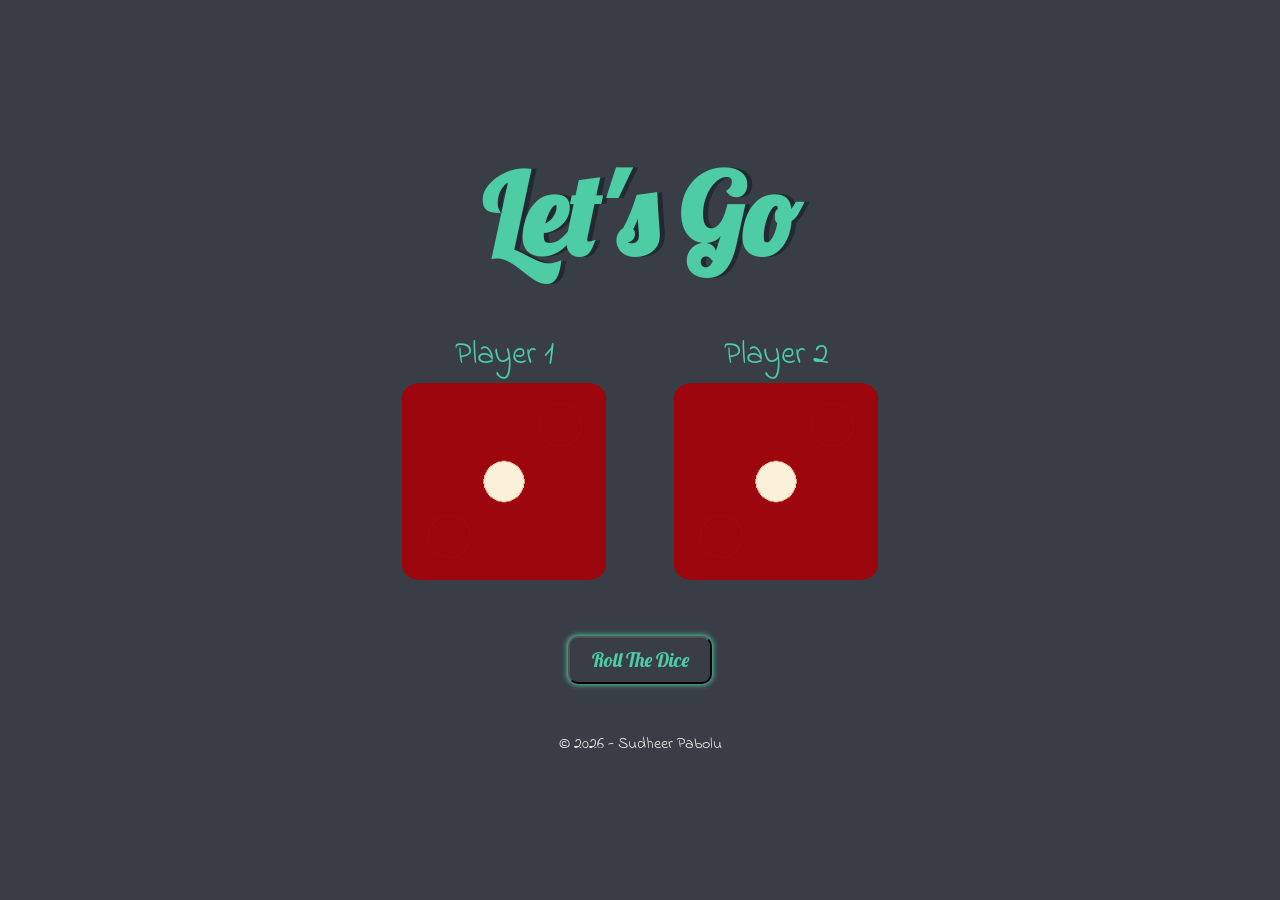
<file: index.html>
<!DOCTYPE html>
<html lang="en" dir="ltr">
  <head>
    <meta charset="utf-8" />
    <link rel="icon" href="./images/dice-logo.png">
    <title>Dice</title>
    <link rel="stylesheet" href="./styles.css" />
    <link
      href="https://fonts.googleapis.com/css?family=Indie+Flower|Lobster"
      rel="stylesheet"
    />
  </head>
  <body>
    <div class="container">
      <h1 id="title">Let's Go</h1>
      <div class="dice">
        <div class="dice-1">
          <p>Player 1</p>
          <img class="img1" src="./images/dice1.png" />
        </div>
  
        <div class="dice-2">
          <p>Player 2</p>
          <img class="img2" src="./images/dice1.png" />
        </div>
      </div>
      <div class="result">
        <button onclick="handleclick()">Roll The Dice</button>
      </div>
      <script charset="utf-8" src="./index.js">
      </script>
      <footer>© <span id="y20"></span> - Sudheer Pabolu</footer>
    </div>
    
  </body>
</html>
</file>
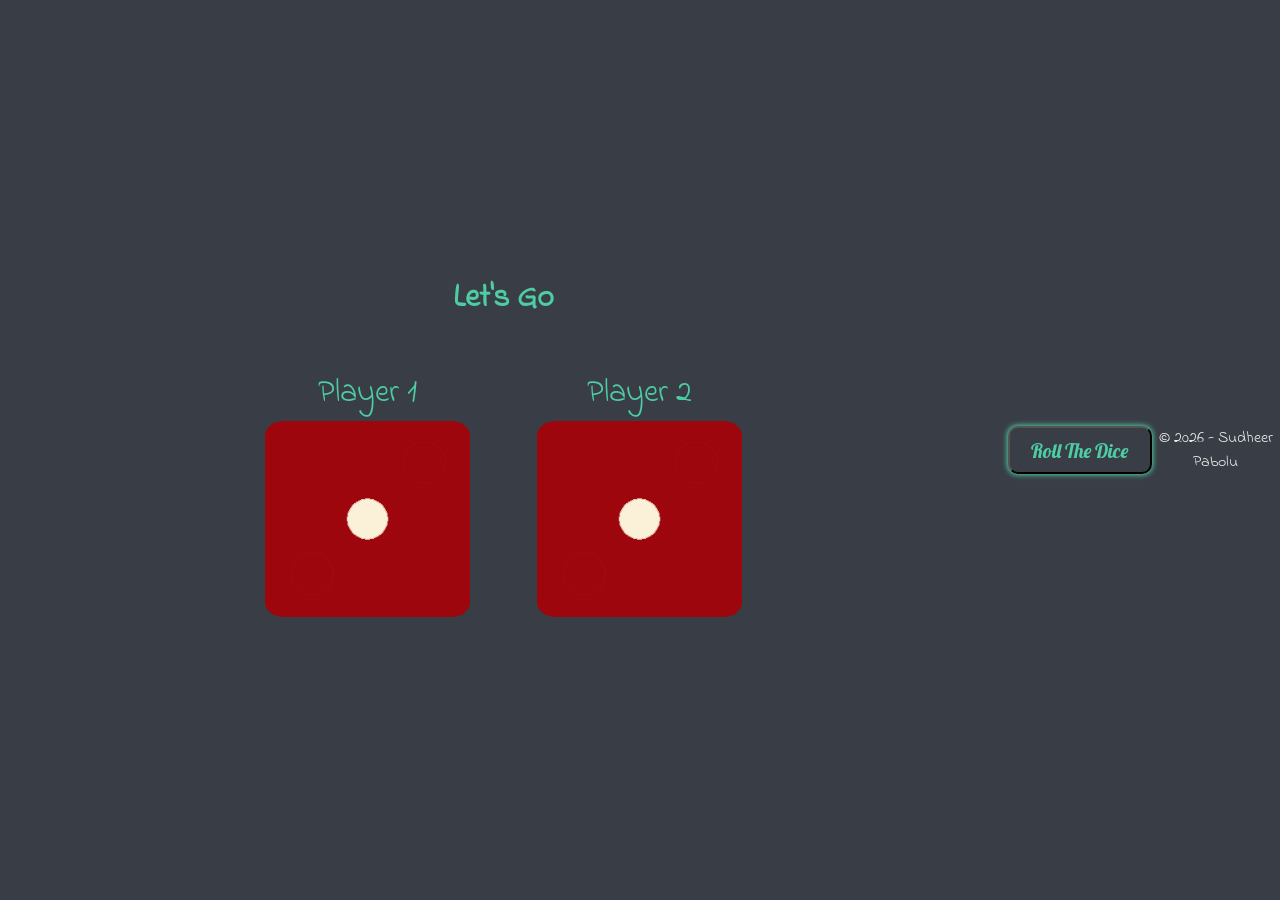
<file: dicee.html>
<!DOCTYPE html>
<html lang="en" dir="ltr">
  <head>
    <meta charset="utf-8" />
    <link rel="icon" href="./images/dice-logo.png">
    <title>Dice</title>
    <link rel="stylesheet" href="./styles.css" />
    <link
      href="https://fonts.googleapis.com/css?family=Indie+Flower|Lobster"
      rel="stylesheet"
    />
  </head>
  <body>
    <div class="container">
      <h1>Let's Go</h1>
      <div class="dice">
        <div class="dice-1">
          <p>Player 1</p>
          <img class="img1" src="./images/dice1.png" />
        </div>
  
        <div class="dice-2">
          <p>Player 2</p>
          <img class="img2" src="./images/dice1.png" />
        </div>
      </div>
    </div>
    <div class="result">
      <button onclick="handleclick()">Roll The Dice</button>
    </div>
    <script charset="utf-8" src="./index.js">
    </script>
    <footer>© <span id="y20"></span> - Sudheer Pabolu</footer>
  </body>
</html>
</file>
<file: styles.css>
body {
  background-color: #393E46;
  margin: 0;
  padding: 0;
  /* height: 100svh;
  width: 100svw; */
  display: flex;
    align-items: center;
    justify-content: center;
}
*{
  margin: 0;
  padding: 0;
}
@media screen and (min-width:768px){

  .container{
    /* width: 50%;
    height: 50%; */
    width: 100svw;
    height: 100svh;
  }
}
.container {
  display: flex;
  flex-direction: column;
  align-items: center;
  justify-content: center;
  row-gap: 3rem;
  text-align: center;
  /* width: 100%;
  height: 100%; */
}

.dice {
  text-align: center;
  display: flex;
  align-items: center;
  justify-content: center;
  column-gap: 1rem;

}
.result{
  display: flex;
  align-items: center;
  justify-content: center;
}

button{
  background-color: #393E46;
  /* border: 1px solid #393E46; */
  color: #4ECCA3;
  height: 3rem;
  width: 9rem;
  border-radius: 10px;
  font-size: 20px;
  font-family: 'Lobster', cursive;
  box-shadow: 0px 0px 5px 1px #4ECCA3;
}



#title {
  font-family: 'Lobster', cursive;
  text-shadow: 5px 0 #232931;
  font-size: 7rem;
  color: #4ECCA3;
}

h1{
  font-size: 2rem;
  color: #4ECCA3;
  font-family: 'Indie Flower', cursive;
}
p{
  font-size: 2rem;
  color: #4ECCA3;
  font-family: 'Indie Flower', cursive;
}

img {
  width: 80%;
}

footer {
  color: #EEEEEE;
  text-align: center;
  font-family: 'Indie Flower', cursive;
}
</file>
